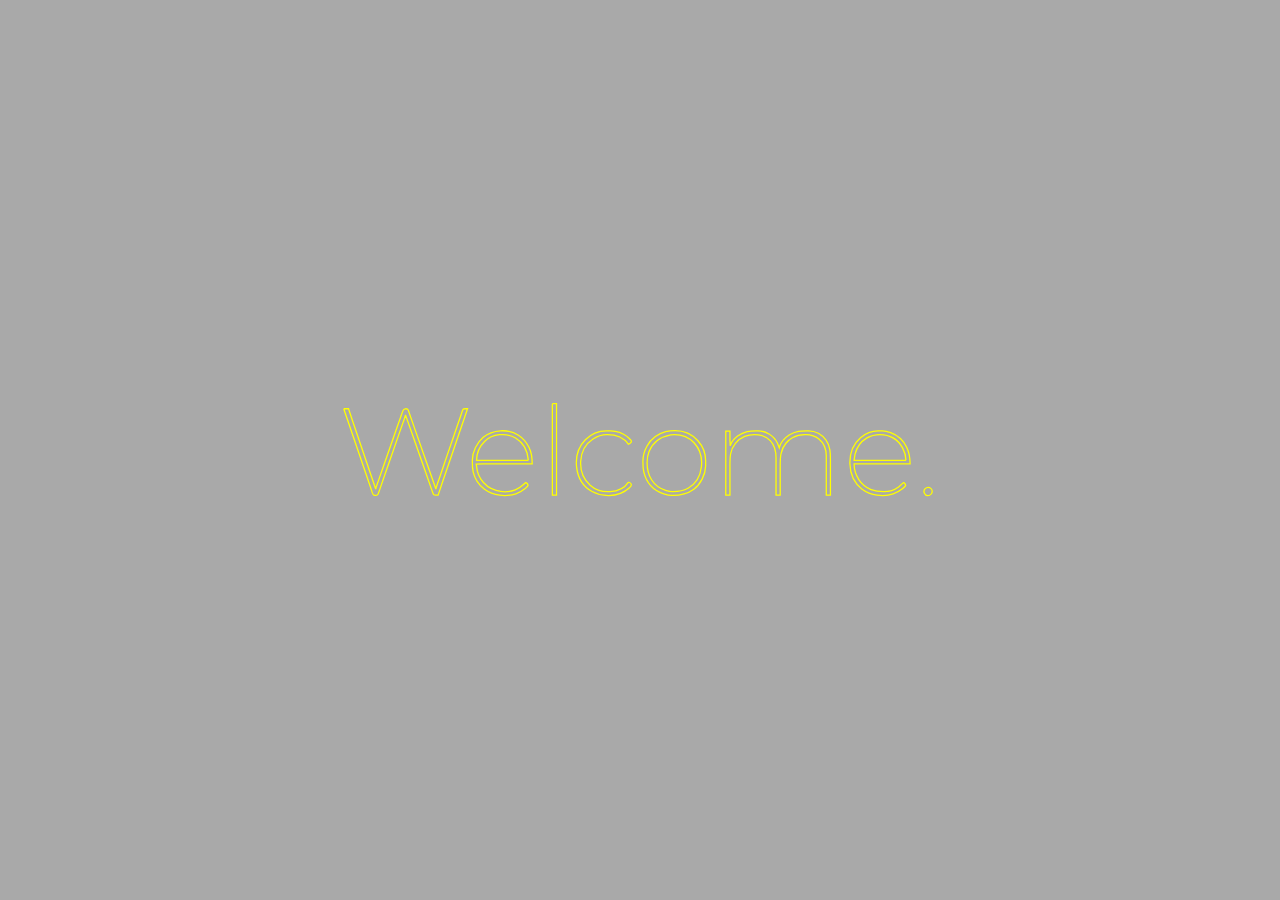
<file: welcome.html>
<!DOCTYPE html>
<html lang="en">
<head>
    <meta charset="UTF-8">
    <meta name="viewport" content="width=device-width, initial-scale=1.0">
    <title>Document</title>
    <style>
        body{
            margin: 0;
            padding: 0;

            height:100vh;
            width: 100vw;
            display: flex;
            justify-content: center;
            align-items: center;
            background-color:darkgray;
        }
        #welcome{
            stroke-width:4;
            fill:blueviolet;
            stroke:yellow;
        }
        #welcome_path{
            fill:transparent;
            stroke:10;
            /* transition: animateWelcome 2s linear forwards; */
        }

        #welcome path{
            stroke-dasharray: 2230;
            stroke-dashoffset: 0;
        }
        #welcome:hover path{
            animation: animateWelcome 3s linear forwards;
        }
        @keyframes animateWelcome{
            0%{
                stroke-dashoffset: 2230;
            }
            40%{
                stroke-dashoffset: 3345;
            }
            80%{
                stroke-dashoffset: 4460;
                fill:transparent;
            }
            100%{
                stroke-dashoffset: 4460;
                fill:blueviolet;
            }
        }
        /* style="transition: fill 1s ease-in-out; stroke-dasharray: 9541.93, 9541.93; stroke-dashoffset: 7156; stroke: rgb(255, 255, 255); fill: rgb(255, 255, 255);" stroke="none" stroke-miterlimit="10" stroke-width="2" */
    </style>
</head>
<body>
    <section>
        <svg xmlns="http://www.w3.org/2000/svg" id="welcome" width="6.30667in" height="1.27333in" viewBox="0 0 1892 382">
            <path id="welcome_path"
             d="M 673.00,52.00
           C 673.00,52.00 686.00,52.00 686.00,52.00
             686.00,52.00 686.00,338.00 686.00,338.00
             686.00,338.00 673.00,338.00 673.00,338.00
             673.00,338.00 673.00,52.00 673.00,52.00 Z
           M 21.00,68.00
           C 21.00,68.00 36.00,68.00 36.00,68.00
             36.00,68.00 47.67,103.00 47.67,103.00
             47.67,103.00 73.33,179.00 73.33,179.00
             73.33,179.00 104.66,271.00 104.66,271.00
             104.66,271.00 121.00,319.00 121.00,319.00
             122.18,311.33 126.08,302.43 128.66,295.00
             128.66,295.00 143.31,253.00 143.31,253.00
             143.31,253.00 187.67,126.00 187.67,126.00
             187.67,126.00 203.42,81.00 203.42,81.00
             207.19,70.92 206.64,68.26 213.02,68.02
             223.04,67.63 221.63,69.41 226.34,83.00
             226.34,83.00 241.67,127.00 241.67,127.00
             241.67,127.00 282.66,244.00 282.66,244.00
             282.66,244.00 309.00,319.00 309.00,319.00
             310.13,311.68 317.11,292.77 319.95,285.00
             319.95,285.00 333.95,244.00 333.95,244.00
             333.95,244.00 344.69,212.00 344.69,212.00
             344.69,212.00 374.67,125.00 374.67,125.00
             374.67,125.00 389.33,82.00 389.33,82.00
             393.62,69.14 392.88,68.12 400.00,68.00
             400.00,68.00 408.00,68.00 408.00,68.00
             408.00,68.00 394.31,108.00 394.31,108.00
             394.31,108.00 355.66,221.00 355.66,221.00
             355.66,221.00 328.33,301.00 328.33,301.00
             328.33,301.00 316.00,338.00 316.00,338.00
             316.00,338.00 309.00,338.00 309.00,338.00
             300.86,337.95 301.60,337.76 296.67,323.00
             296.67,323.00 281.33,279.00 281.33,279.00
             281.33,279.00 241.34,165.00 241.34,165.00
             241.34,165.00 214.00,87.00 214.00,87.00
             212.82,94.63 209.48,101.73 207.00,109.00
             207.00,109.00 192.00,152.00 192.00,152.00
             192.00,152.00 161.69,239.00 161.69,239.00
             161.69,239.00 146.42,283.00 146.42,283.00
             146.42,283.00 133.67,320.00 133.67,320.00
             132.62,323.14 129.04,334.50 127.16,336.40
             125.21,338.38 117.80,338.47 115.22,337.71
             111.23,336.53 108.64,324.91 107.33,321.00
             107.33,321.00 90.67,272.00 90.67,272.00
             90.67,272.00 21.00,68.00 21.00,68.00 Z
           M 591.00,298.00
           C 593.38,300.41 598.16,304.17 596.83,308.00
             595.84,310.86 590.40,315.08 588.00,317.13
             579.99,323.99 569.02,330.32 559.00,333.67
             527.01,344.34 488.31,339.85 461.00,319.52
             443.42,306.44 430.55,286.34 425.50,265.00
             422.48,252.23 422.85,240.97 423.00,228.00
             423.31,201.98 437.43,174.05 457.00,157.30
             486.18,132.32 534.82,130.08 567.00,150.54
             582.48,160.39 592.23,172.74 600.24,189.00
             609.02,206.81 610.00,220.68 610.00,240.00
             610.00,240.00 493.00,240.00 493.00,240.00
             493.00,240.00 457.00,240.00 457.00,240.00
             457.00,240.00 435.00,241.00 435.00,241.00
             435.00,241.00 438.50,263.00 438.50,263.00
             440.61,271.93 444.53,280.29 449.44,288.00
             471.54,322.72 519.01,336.39 557.00,321.54
             577.65,313.46 579.50,306.23 591.00,298.00 Z
           M 911.00,297.00
           C 923.51,302.34 921.73,307.47 912.91,315.57
             904.73,323.09 896.26,328.24 886.00,332.40
             858.61,343.49 822.82,340.87 797.00,326.69
             740.30,295.54 732.24,210.28 776.04,165.00
             792.99,147.48 817.62,137.04 842.00,137.00
             842.00,137.00 855.00,137.00 855.00,137.00
             872.15,137.20 893.68,144.29 907.00,155.09
             910.48,157.91 920.82,166.12 920.10,170.96
             919.79,173.06 917.56,174.92 915.98,176.15
             914.19,177.54 913.02,178.09 911.00,179.00
             894.88,156.48 869.51,148.69 843.00,149.00
             829.54,149.16 811.22,155.35 800.00,162.70
             751.73,194.28 748.65,269.07 791.00,306.83
             823.26,335.59 885.69,334.66 911.00,297.00 Z
           M 1041.00,137.42
           C 1072.95,133.52 1106.11,143.67 1127.83,168.00
             1142.05,183.93 1151.97,208.56 1152.00,230.00
             1152.00,230.00 1152.00,247.00 1152.00,247.00
             1151.68,273.84 1135.65,304.76 1114.00,320.41
             1092.50,335.95 1072.77,339.30 1047.00,339.00
             1039.13,338.90 1028.50,336.48 1021.00,334.00
             989.27,323.51 966.80,298.38 958.90,266.00
             955.77,253.19 955.85,243.94 956.00,231.00
             956.18,216.02 961.27,198.07 968.51,185.00
             981.12,162.25 1001.92,146.39 1027.00,139.75
             1027.00,139.75 1041.00,137.42 1041.00,137.42 Z
           M 1229.00,184.00
           C 1231.81,172.06 1242.43,160.56 1252.00,153.37
             1272.75,137.79 1290.22,136.71 1315.00,137.00
             1325.93,137.13 1340.57,141.26 1350.00,146.75
             1361.55,153.46 1371.12,163.74 1376.56,176.00
             1376.56,176.00 1382.00,190.00 1382.00,190.00
             1385.84,173.67 1399.18,158.86 1413.00,150.05
             1433.33,137.10 1449.95,136.73 1473.00,137.00
             1494.62,137.26 1515.69,148.59 1528.22,166.00
             1543.15,186.75 1542.00,209.98 1542.00,234.00
             1542.00,234.00 1542.00,338.00 1542.00,338.00
             1542.00,338.00 1529.00,338.00 1529.00,338.00
             1529.00,338.00 1529.00,215.00 1529.00,215.00
             1528.97,196.13 1520.86,174.54 1506.00,162.47
             1484.15,144.71 1446.94,145.25 1423.00,158.51
             1415.45,162.70 1408.97,168.41 1403.44,175.00
             1384.12,198.02 1385.00,222.97 1385.00,251.00
             1385.00,251.00 1385.00,338.00 1385.00,338.00
             1385.00,338.00 1372.00,338.00 1372.00,338.00
             1372.00,338.00 1372.00,221.00 1372.00,221.00
             1371.97,203.16 1367.08,181.57 1354.68,168.17
             1335.17,147.08 1299.65,144.09 1274.00,154.45
             1262.61,159.05 1252.80,166.47 1245.09,176.00
             1227.00,198.38 1228.00,222.16 1228.00,249.00
             1228.00,249.00 1228.00,338.00 1228.00,338.00
             1228.00,338.00 1215.00,338.00 1215.00,338.00
             1215.00,338.00 1215.00,138.00 1215.00,138.00
             1215.00,138.00 1228.00,138.00 1228.00,138.00
             1228.00,138.00 1228.00,167.00 1228.00,167.00
             1228.00,167.00 1229.00,184.00 1229.00,184.00 Z
           M 1771.00,298.00
           C 1773.39,300.42 1778.16,304.17 1776.83,308.00
             1775.92,310.65 1770.27,315.66 1768.00,317.56
             1759.03,325.09 1749.01,330.32 1738.00,334.14
             1707.11,344.86 1667.19,338.77 1641.00,319.24
             1592.11,282.79 1589.72,197.93 1636.00,158.30
             1650.53,145.86 1671.76,137.09 1691.00,137.00
             1691.00,137.00 1704.00,137.00 1704.00,137.00
             1712.96,137.11 1721.63,139.32 1730.00,142.31
             1753.27,150.62 1770.35,166.49 1780.69,189.00
             1788.43,205.84 1791.00,221.60 1791.00,240.00
             1791.00,240.00 1616.00,240.00 1616.00,240.00
             1616.03,274.99 1636.14,307.24 1669.00,320.55
             1682.99,326.22 1694.24,327.02 1709.00,327.00
             1724.51,326.98 1742.42,321.33 1755.00,312.22
             1755.00,312.22 1771.00,298.00 1771.00,298.00 Z
           M 1778.00,229.00
           C 1777.76,202.42 1761.90,173.38 1739.00,159.76
             1714.06,144.91 1679.94,144.91 1655.00,159.76
             1636.77,170.61 1624.02,189.58 1618.89,210.00
             1618.89,210.00 1616.00,229.00 1616.00,229.00
             1616.00,229.00 1778.00,229.00 1778.00,229.00 Z
           M 598.00,229.00
           C 595.73,200.98 582.75,174.21 558.00,159.45
             528.43,141.81 485.89,145.92 461.04,170.09
             445.67,185.03 436.47,207.63 436.00,229.00
             436.00,229.00 598.00,229.00 598.00,229.00 Z
           M 1043.00,149.30
           C 1010.96,155.25 988.13,169.71 975.45,201.00
             971.39,211.03 969.05,225.18 969.00,236.00
             968.82,275.89 987.04,310.60 1027.00,322.98
             1032.76,324.76 1042.05,326.93 1048.00,327.00
             1066.01,327.21 1080.87,325.37 1097.00,316.49
             1146.02,289.48 1152.84,213.53 1115.71,174.09
             1096.95,154.16 1069.69,146.65 1043.00,149.30 Z
           M 1842.00,314.85
           C 1846.74,313.55 1851.69,313.46 1855.67,316.80
             1862.85,322.81 1860.81,334.88 1852.00,338.26
             1837.37,343.87 1826.37,323.44 1842.00,314.85 Z"></path>
          </svg>
    </section>
</body>
</html>
</file>
